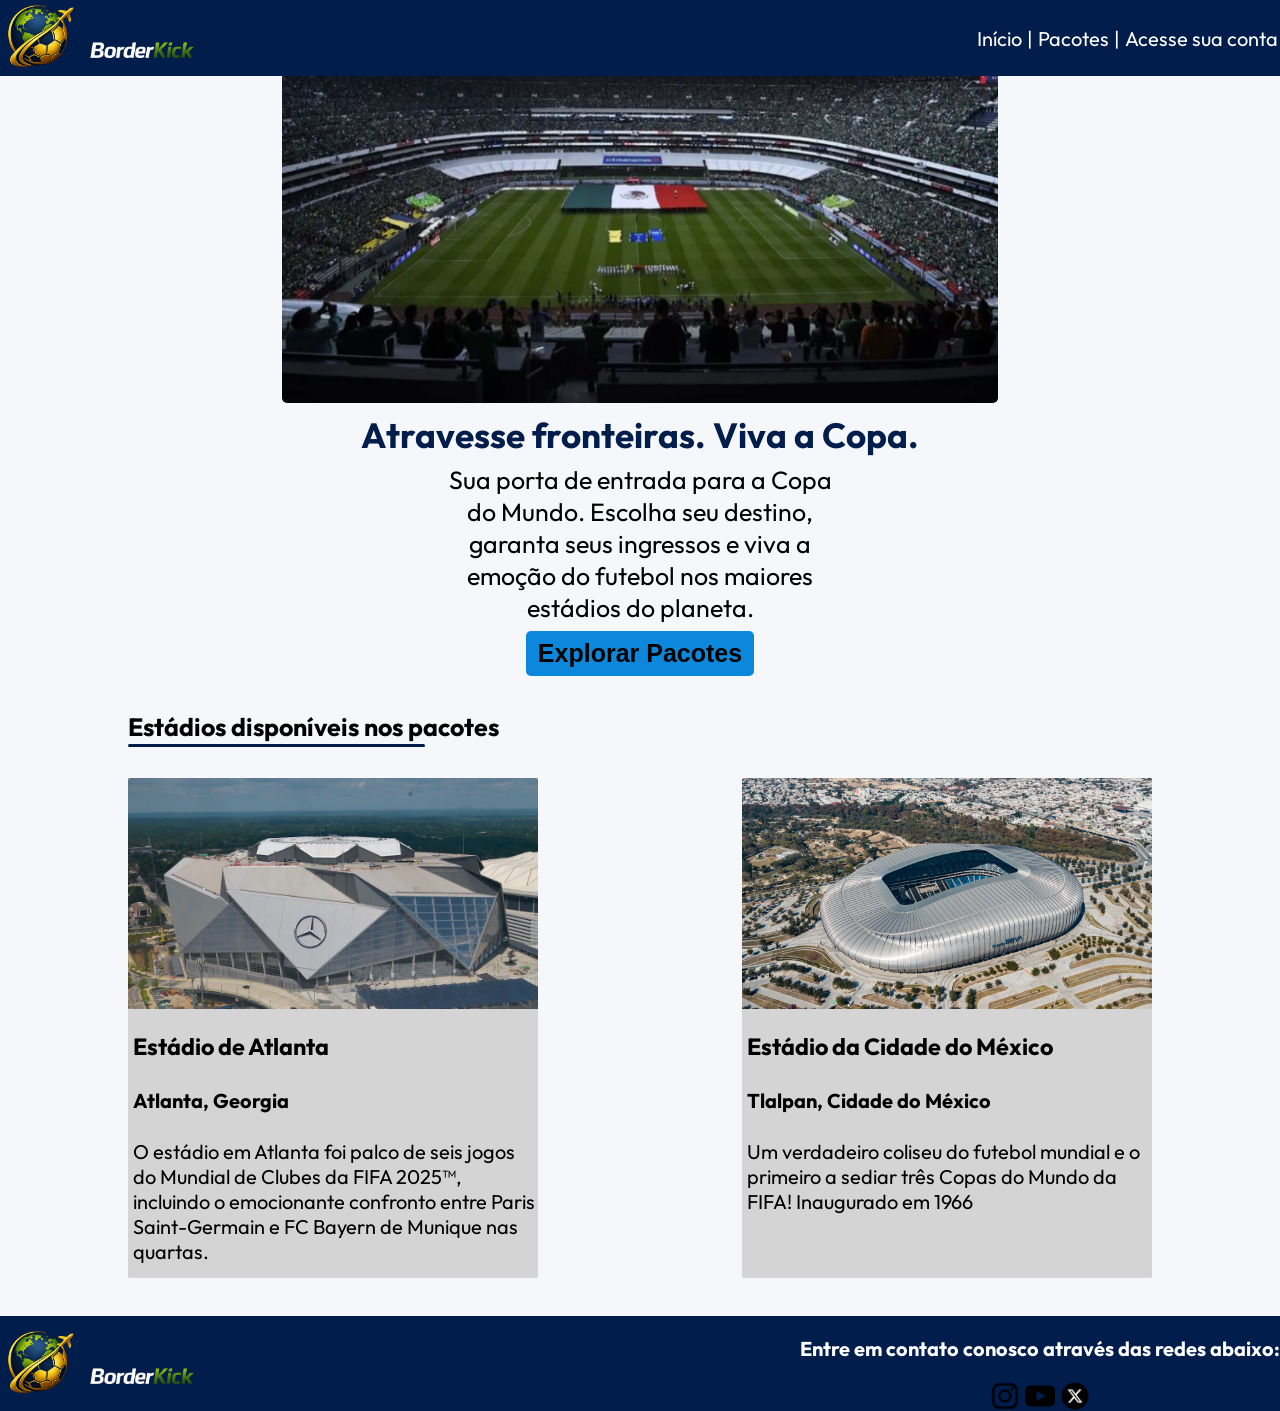
<file: index.html>
<!DOCTYPE html>
<html lang="pt-BR">
<head>
    <meta charset="UTF-8">
    <meta name="viewport" content="width=device-width, initial-scale=1.0">
    <link rel="preconnect" href="https://fonts.googleapis.com">
    <link rel="preconnect" href="https://fonts.gstatic.com" crossorigin>
    <link href="https://fonts.googleapis.com/css2?family=Outfit:wght@100..900&display=swap" rel="stylesheet">
    <link rel="icon" href="assets/icon.png">
    <link rel="stylesheet" href="main/style.css">
    <script src="main/script.js" defer></script>
    <title>BorderKick - Início</title>
</head>
<body>
    <header>
        <img src="assets/logo.png" class="headerfooterlogo">
        <nav>
            <a href="index.html">Início</a>
            <p>|</p>
            <a href="pacotes/pacotes.html">Pacotes</a>
            <p>|</p>
            <a href="login/login.html">Acesse sua conta</a> <!--Login-->
        </nav>
    </header>
    
    
    <main>
        <div class="slidecontainer"> <!--div for slides images-->
            <div class="slide">
                <img src="assets/slide/img1.png" style="width:100%">
            </div>
            <div class="slide">
                <img src="assets/slide/img2.png" style="width:100%">
            </div>
            <div class="slide">
                <img src="assets/slide/img3.png" style="width:100%">
            </div>
            <div class="slide">
                <img src="assets/slide/img4.png" style="width:100%">
            </div>
        
        </div>
        
        <div class="invitepack"> <!--text inviting customers to buy packs-->
            <h3>Atravesse fronteiras. Viva a Copa.</h3>
            <p>Sua porta de entrada para a Copa do Mundo. Escolha seu destino, garanta seus ingressos e viva a emoção do futebol nos maiores estádios do planeta.</p>
            <button onclick="window.location.href='pacotes/pacotes.html'" class="packs"><b>Explorar Pacotes</b></button>
        </div>

        <h3 class="estadios">Estádios disponíveis nos pacotes</h3>
        <div class="cardsslide"> <!--2 card slide EUA|MEX-->
            <div class="euaslidecontainer"> <!--it needs another function to work individually from first slide-->
                <div class="euaslide">
                    <img src="assets/euaslide/img1.png">
                    <div class="cardtext">
                        <h3>Estádio de Atlanta</h3>
                        <h4>Atlanta, Georgia</h4>
                        <p>O estádio em Atlanta foi palco de seis jogos do Mundial de Clubes da FIFA 2025™, incluindo o emocionante confronto entre Paris Saint-Germain e FC Bayern de Munique nas quartas.</p>
                    </div>
                </div>
                <div class="euaslide">
                    <img src="assets/euaslide/img2.png">
                    <div class="cardtext">
                        <h3>Estádio de Boston</h3>
                        <h4>Foxborough, Massachusetts</h4>
                        <p>O Boston Stadium já sediou inúmeros jogos de futebol ao longo dos anos, incluindo a Copa do Mundo Feminina da FIFA de 2003 e a Copa América Centenário em 2016.</p>
                    </div>
                </div>
                <div class="euaslide">
                    <img src="assets/euaslide/img3.png">
                    <div class="cardtext">
                        <h3>Estádio de Dallas</h3>
                        <h4>Houston, Texas</h4>
                        <p>Desde a inauguração, o estádio tem sido a casa do Dallas Cowboys, cinco vezes vencedores do Super Bowl. O local também já sediou partidas da Copa Ouro da Concacaf e da seleção mexicana ao longo dos anos.</p>
                    </div>
                </div>
                <div class="euaslide">
                    <img src="assets/euaslide/img4.png">
                    <div class="cardtext">
                        <h3>Estádio de Houston</h3>
                        <h4>Houston, Texas</h4>
                        <p>O estádio já recebeu o All-Star da MLS, jogos das seleções dos Estados Unidos e do México e três partidas da Copa América Centenário em 2016.</p>
                    </div>
                </div>
            </div>

            <div class="mexslidecontainer">
                <div class="mexslide">
                    <img src="assets/mexslide/img1.png">
                    <div class="cardtext">
                        <h3>Estádio da Cidade do México</h3>
                        <h4>Tlalpan, Cidade do México</h4>
                        <p>Um verdadeiro coliseu do futebol mundial e o primeiro a sediar três Copas do Mundo da FIFA! Inaugurado em 1966</p>
                    </div>
                </div>
                <div class="mexslide">
                    <img src="assets/mexslide/img2.png">
                    <div class="cardtext">
                        <h3>Estádio Guadalajara</h3>
                        <h4>Zapopan, Jalisco</h4>
                        <p>O estádio foi uma das sedes da Copa do Mundo Sub-17 da FIFA em 2011 e recebeu também os Jogos Pan-Americanos no mesmo ano.</p>
                    </div>
                </div>
                <div class="mexslide"> <!--it needs an update-->
                    <img src="assets/mexslide/img3.png">
                    <div class="cardtext">
                        <h3>Estádio Monterrey</h3>
                        <h4>Guadalupe, Nuevo León</h4>
                        <p>Além de ser a casa de Monterrey durante toda a temporada da Liga MX, o palco também sediou oito jogos do Concacaf W Championship de 2022.</p>
                    </div>
                </div>
            </div>

        </div>
    </main>

    <footer>
        <img src="assets/logo.png" class="headerfooterlogo">
        <!--contatos-->
        <div>
            <p>Entre em contato conosco através das redes abaixo:</p>
            <div class="info">
                <a href="https://instagram.com"><img src="assets/instagram.png"></a>
                <a href="https://youtube.com"><img src="assets/youtube.png"></a>
                <a href="https://x.com"><img src="assets/x.png"></a>
            </div>
        </div>
    </footer>
    
</body>
</html>
</file>
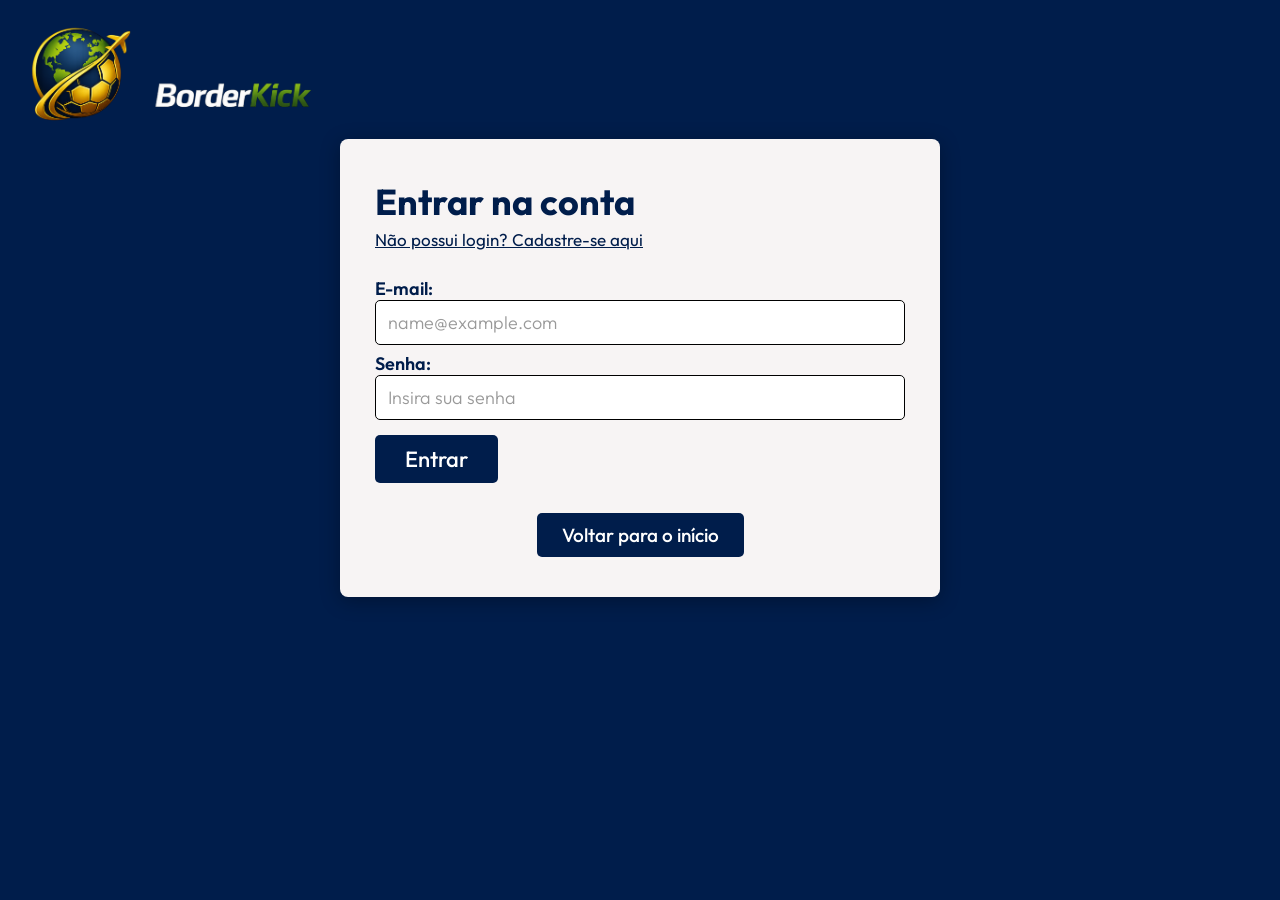
<file: login/login.html>
<!DOCTYPE html>
<html lang="pt-BR">
<head>
    <meta charset="UTF-8">
    <meta name="viewport" content="width=device-width, initial-scale=1.0">
    <link rel="preconnect" href="https://fonts.googleapis.com">
    <link rel="preconnect" href="https://fonts.gstatic.com" crossorigin>
    <link href="https://fonts.googleapis.com/css2?family=Outfit:wght@100..900&display=swap" rel="stylesheet">
    <link rel="icon" href="../assets/icon.png">
    <link rel="stylesheet" href="login.css">
    <title>BorderKick - Login</title>
</head>
<body>
    
    <header>
        <img src="../assets/logo.png" alt="BorderKick Logo">
    </header>

    <main>

        <div class="welcome">
            <h1>Entrar na conta</h1>
            <a href="../cadastro/cadastro.html" class="register">Não possui login? Cadastre-se aqui</a>
        </div>

        <form>
            <div>
                <label for="Email">E-mail:</label><br>
                <input required type="email" name="Email" id="Email" placeholder="name@example.com">
            </div>

            <div>
                <label for="Senha">Senha:</label><br>
                <input required type="password" name="Senha" id="Senha" placeholder="Insira sua senha" minlength="8">
            </div>

            <button type="submit">Entrar</button>
        </form>

        <button onclick="window.location.href='../index.html'" id="back-button">Voltar para o início</button>
    </main>
</body>
</html>
</file>
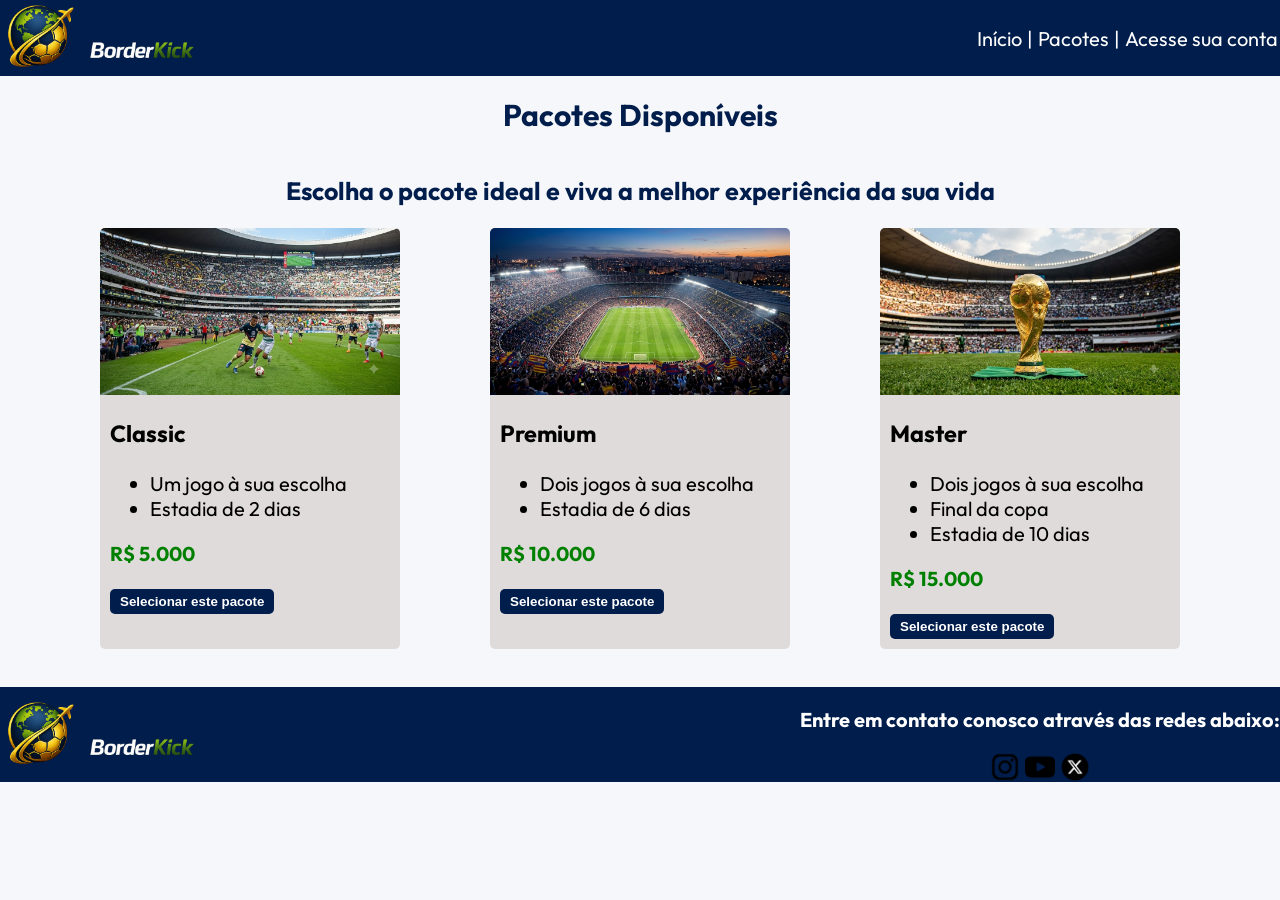
<file: pacotes/pacotes.html>
<!DOCTYPE html>
<html lang="en">
<head>
    <meta charset="UTF-8">
    <meta name="viewport" content="width=device-width, initial-scale=1.0">
    <link rel="preconnect" href="https://fonts.googleapis.com">
    <link rel="preconnect" href="https://fonts.gstatic.com" crossorigin>
    <link href="https://fonts.googleapis.com/css2?family=Outfit:wght@100..900&display=swap" rel="stylesheet">
    <link rel="stylesheet" href="pacotes.css">
    <script src="pacotes.js" defer></script>
    <link rel="icon" href="../assets/icon.png">
    <title>BorderKick - Pacotes</title>
</head>
<body>
    <header>
        <img src="../assets/logo.png" class="headerfooterlogo">
        <nav>
            <a href="../index.html">Início</a>
            <p>|</p>
            <a href="pacotes.html">Pacotes</a>
            <p>|</p>
            <a href="../login/login.html">Acesse sua conta</a> <!--Login-->
        </nav>
    </header>

    <main>
        <h1>Pacotes Disponíveis</h1>
        <h2>Escolha o pacote ideal e viva a melhor experiência da sua vida</h2>

        <div class="packs">
            <div class="packcard">
                <img src="../assets/pacotes/1.png" alt="">
                <div class="packtext">
                    <h3>Classic</h3>
                    <ul>
                    <li>Um jogo à sua escolha</li>
                    <li>Estadia de 2 dias</li>
                    </ul>
                    <p>R$ 5.000</p>
                    <button onclick="naodaagr()">Selecionar este pacote</button>
               </div>
            </div>
            <div class="packcard">
                <img src="../assets/pacotes/2.png" alt="">
                <div class="packtext">
                    <h3>Premium</h3>
                    <ul>
                    <li>Dois jogos à sua escolha</li>
                    <li>Estadia de 6 dias</li>
                    </ul>
                    <p>R$ 10.000</p>
                    <button onclick="naodaagr()">Selecionar este pacote</button>
                </div>
            </div>
            <div class="packcard">
                <img src="../assets/pacotes/3.png" alt="">
                <div class="packtext">
                    <h3>Master</h3>
                    <ul>
                    <li>Dois jogos à sua escolha</li>
                    <li>Final da copa</li>
                    <li>Estadia de 10 dias</li>
                    </ul>
                    <p>R$ 15.000</p>
                    <button onclick="naodaagr()">Selecionar este pacote</button>
                </div>
            </div>
        </div>
        
    </main>
    
    <footer>
        <img src="../assets/logo.png" class="headerfooterlogo">
        <!--contatos-->
        <div>
            <p>Entre em contato conosco através das redes abaixo:</p>
            <div class="info">
                <a href="https://instagram.com"><img src="../assets/instagram.png"></a>
                <a href="https://youtube.com"><img src="../assets/youtube.png"></a>
                <a href="https://x.com"><img src="../assets/x.png"></a>
            </div>
        </div>
    </footer>

    <dialog id="dialog">
            <h4>Não disponível ainda</h4>
            <p>Infelizmente, não conseguimos fazer um carrinho de compras pra funcionar perfeitamente, mas acreditamos que em breve conseguiremos</p>
            <button onclick="voltar()">Voltar</button>
    </dialog>
</body>
</html>
</file>
<file: main/style.css>
/* ============================================================ default ============================================================*/
:root{
    font-family: 'Outfit', sans-serif;
    font-size: 20px;
    --azul-escuro: rgb(0, 29, 75);
    --branco-padrao: white;
    --preto-padrao: black;
    --cinza-account: lightgray;
    --back-button: rgb(11, 136, 219);
    --backcardslide: rgb(212, 212, 212);

    --padding-left-right-mainslide: 15%;
}

img{
    display: block;
    width: 100%;
    height: auto;
}

body{
    margin: 0;
    display: flex;
    flex-direction: column;
    background-color: #F5F7FA;
    width: 100%;
    box-sizing: border-box;
}

/*headerfooterlogo class was here*/
.headerfooterlogo{
    width: 200px;
    height: 76.19px;
}

/*removing underline in links*/
a{text-decoration: none;}

/*============================================================ head ============================================================*/

header{
    position: fixed;
    display: flex;
    flex-direction: row;
    justify-content:space-between;
    background-color: var(--azul-escuro);
    background-size: cover;
    background-position: center;
    width: 100%;
    box-sizing: border-box;
    z-index: 2;
}

nav{
    display: flex;
    flex-direction: row;
    align-items: center;
    gap: 5px;
    padding-right: 2px;
}

nav a, nav p{
    color: var(--branco-padrao);
}

/*============================================================ main ============================================================*/
main{
    display: flex;
    flex-direction: column;
    max-width: 80vw;
    margin: 0 auto;
}

/*main slide*/
.slidecontainer{
    width: 70%;
    height: auto;
    padding-left: var(--padding-left-right-mainslide);
    padding-right: var(--padding-left-right-mainslide);
    display: flex;
    flex-direction: column;
    align-items: center;
    justify-content: center;
    gap: 1mm;
}

.slide img{
    border-bottom-left-radius: 5px;
    border-bottom-right-radius: 5px;
}

/*packs and invite*/

.invitepack{
    text-align: center;
    
    align-items: center;
    flex-direction: column;
    display: flex;
    gap: 7px;
    margin: 10px 0px;
}

.invitepack h3{
    margin: 0px;
    font-size: 35px;
    color: var(--azul-escuro);
}

.invitepack p{
    max-width: 40%;
    margin: 0px;
    font-size: 25px;
}

.packs{
    padding: 8px 12px;
    min-width: fit-content;

    font-size: 25px;
    border-radius: 5px;
    border-style: none;
    
    background-color: var(--back-button);
    box-shadow: 0 0 0 1 rgb(black);
    cursor: pointer;

    transition: all 0.2s ease;
}

.packs:hover{
    color: var(--azul-escuro);
    transform: scale(1.1);
    font-size: 25px;
}

/*cards EUA|MEX*/
.estadios{
    font-size: 25px;
    max-width: fit-content;
    position: relative;
}

.estadios::after{
    content: '';
    position: absolute;
    
    bottom: -4px;
    left: 0;

    width: 80%;
    height: 3px;
    background-color: var(--azul-escuro);
    border-radius: 5px;
}


.cardsslide{
    display: flex;
    flex-direction: row;
    gap: 20%;

    padding-top: 10px;

}

.euaslidecontainer, .mexslidecontainer{
    width: 500px;
    height: 500px;
    overflow: hidden;
    
    text-align: center;

    border-radius: 2px;
}

.euaslide, .mexslide{
    height: 100%;
    background-color: var(--backcardslide);
    text-align: left;
}

/*Benjamim, vê isso aqui pls*/
.cardtext{
    padding-left: 5px;

}


/*============================================================ footer ============================================================*/
footer{
    display: flex;
    flex-direction: row;
    align-items: center;
    justify-content:space-between;
    background-color: var(--azul-escuro);
    background-size: cover;
    background-position: center;
    width: 100%;
    box-sizing: border-box;
    
    transform: translateY(40%);
}

footer p{
    color: var(--branco-padrao);
    font-weight: bold;
}

.info{
    display: flex;
    flex-direction: row;
    justify-content: center;
    gap: 5px;
}

.info img{
    width: 30px;
    height: auto;
}

/* ============================================================ responsividade - telas médias (tablets) ============================================================*/
@media (min-width: 769px) and (max-width: 1024px) {
    header {
        gap: 50vw;
        padding: 5px 15px;
    }

    .headerfooterlogo {
        width: 150px;
        height: auto;
    }

    main {
        max-width: 90vw;
        margin-top: 80px;
    }

    .slidecontainer {
        width: 85%;
        padding-left: 5%;
        padding-right: 5%;
    }

    .invitepack h3 {
        font-size: 28px;
    }

    .invitepack p {
        max-width: 60%;
        font-size: 20px;
    }

    .packs {
        font-size: 20px;
        padding: 8px 15px;
    }

    .packs:hover {
        font-size: 20px;
    }

    .estadios {
        font-size: 22px;
    }

    .estadios::after {
        width: 70%;
        height: 2px;
    }

    .cardsslide {
        gap: 15%;
        flex-wrap: wrap;
        justify-content: center;
    }

    .euaslidecontainer,
    .mexslidecontainer {
        width: 350px;
        height: 380px;
    }

    .euaslide img,
    .mexslide img {
        height: 180px;
        object-fit: cover;
    }

    .cardtext h3 {
        font-size: 16px;
        margin: 5px 0;
    }

    .cardtext h4 {
        font-size: 14px;
        margin: 3px 0;
    }

    .cardtext p {
        font-size: 13px;
        margin: 5px 0;
        padding-right: 5px;
    }

    footer {
        transform: translateY(20%);
        padding: 15px 25px;
        flex-wrap: wrap;
        gap: 15px;
        justify-content: center;
    }

    footer p {
        font-size: 16px;
        text-align: center;
        margin: 5px 0;
    }

    .info img {
        width: 25px;
    }
}

/* ============================================================ responsividade - celulares ============================================================*/
@media (max-width: 768px) {
    header {
        gap: 20vw;
        padding: 5px 8px;
        flex-wrap: wrap;
        align-items: center;
        position: relative;
    }

    .headerfooterlogo {
        width: 100px;
        height: auto;
    }

    .account {
        padding: 3px 6px;
        font-size: 12px;
        border-bottom-left-radius: 3px;
        border-bottom-right-radius: 3px;
    }

    .account a {
        padding: 3px;
        font-size: 12px;
    }

    main {
        max-width: 98vw;
        margin-top: 0px;
        padding-top: 10px;
    }

    .slidecontainer {
        width: 98%;
        padding-left: 1%;
        padding-right: 1%;
    }

    .slide img {
        border-bottom-left-radius: 3px;
        border-bottom-right-radius: 3px;
    }

    .invitepack {
        gap: 5px;
        margin: 8px 0px;
    }

    .invitepack h3 {
        font-size: 18px;
        margin: 5px 0;
    }

    .invitepack p {
        max-width: 95%;
        font-size: 14px;
        margin: 5px 0;
    }

    .packs {
        font-size: 14px;
        padding: 6px 12px;
        border-radius: 3px;
    }

    .packs:hover {
        font-size: 14px;
        transform: scale(1.05);
    }

    .estadios {
        font-size: 16px;
        margin: 8px 0;
        max-width: 100%;
    }

    .estadios::after {
        width: 50%;
        height: 2px;
        bottom: -2px;
    }

    .cardsslide {
        gap: 15px;
        flex-direction: column;
        align-items: center;
        padding-top: 5px;
    }

    .euaslidecontainer,
    .mexslidecontainer {
        width: 280px;
        height: 320px;
        border-radius: 3px;
    }

    .euaslide,
    .mexslide {
        border-radius: 3px;
    }

    .euaslide img,
    .mexslide img {
        height: 150px;
        object-fit: cover;
        border-top-left-radius: 3px;
        border-top-right-radius: 3px;
    }

    .cardtext {
        padding-left: 8px;
        padding-right: 5px;
    }

    .cardtext h3 {
        font-size: 14px;
        margin: 4px 0;
    }

    .cardtext h4 {
        font-size: 12px;
        margin: 2px 0;
        color: #555;
    }

    .cardtext p {
        font-size: 11px;
        margin: 4px 0;
        padding-right: 5px;
        line-height: 1.4;
    }

    footer {
        transform: translateY(0);
        padding: 12px 15px;
        flex-direction: column;
        align-items: center;
        gap: 10px;
        margin-top: 20px;
    }

    footer .headerfooterlogo {
        width: 100px;
    }

    footer p {
        font-size: 13px;
        text-align: center;
        margin: 5px 0;
    }

    .info {
        gap: 10px;
        justify-content: center;
    }

    .info img {
        width: 22px;
        height: auto;
    }
}

/* ============================================================ responsividade - celulares muito pequenos ============================================================*/
@media (max-width: 380px) {
    header {
        gap: 10vw;
        padding: 3px 5px;
    }

    .headerfooterlogo {
        width: 80px;
    }

    .account {
        font-size: 10px;
        padding: 2px 4px;
    }

    .account a {
        font-size: 10px;
        padding: 2px;
    }

    .invitepack h3 {
        font-size: 15px;
    }

    .invitepack p {
        font-size: 12px;
    }

    .packs {
        font-size: 12px;
        padding: 4px 10px;
    }

    .packs:hover {
        font-size: 12px;
    }

    .estadios {
        font-size: 14px;
    }

    .euaslidecontainer,
    .mexslidecontainer {
        width: 240px;
        height: 280px;
    }

    .euaslide img,
    .mexslide img {
        height: 120px;
    }

    .cardtext h3 {
        font-size: 12px;
    }

    .cardtext h4 {
        font-size: 11px;
    }

    .cardtext p {
        font-size: 10px;
    }

    footer p {
        font-size: 11px;
    }

    .info img {
        width: 18px;
    }
}
</file>
<file: login/login.css>
/*Gerado pelo Deepseek e mexido por Ramos*/

/* ============================================================ default ============================================================*/
:root {
    font-family: 'Outfit', sans-serif;
    font-size: 20px;
    --azul-escuro: rgb(0, 29, 75);
    --branco-padrao: rgb(247, 244, 244);
    --preto-padrao: black;
    --button-text: white;
    --back-button-opposite: rgb(63, 122, 216);
}

* {
    box-sizing: border-box;
    margin: 0;
    padding: 0;
}

body {
    background-color: var(--azul-escuro);
    min-height: 100vh;
    margin: 0;
    padding: 20px;
}

header img{
    width: 300px;
    height: auto;
}

/* ============================================================ main container ============================================================*/
main {
    display: flex;
    flex-direction: column;
    background-color: var(--branco-padrao);
    width: 100%;
    max-width: 600px;
    padding: 40px 35px;
    border-radius: 8px;
    margin: 0 auto;
    gap: 25px;
    box-shadow: 0 4px 20px rgba(0, 0, 0, 0.3);
}

/* ============================================================ welcome ============================================================*/
main > div {
    display: flex;
    flex-direction: column;
    gap: 5px;
}

h1 {
    margin: 0;
    font-weight: 700;
    font-size: 1.8rem;
    color: var(--azul-escuro);
}

main > div a {
    font-size: 0.85rem;
    color: var(--azul-escuro);
    text-decoration: underline;
    transition: color 0.2s ease;
    width: fit-content;
}

main > div a:hover {
    color: var(--back-button-opposite);
}

/* ============================================================ form ============================================================*/
form {
    display: flex;
    flex-direction: column;
    gap: 5px;
}

label {
    font-weight: 600;
    color: var(--azul-escuro);
    font-size: 0.9rem;
}

input {
    width: 100%;
    padding: 10px 12px;
    border-radius: 5px;
    border-style: solid;
    border-width: 1.5px;
    border-color: var(--preto-padrao);
    font-family: 'Outfit', sans-serif;
    font-size: 0.9rem;
    transition: border-color 0.2s ease;
    background-color: white;
}

input:focus {
    outline: none;
    border-color: var(--back-button-opposite);
    box-shadow: 0 0 0 3px rgba(63, 122, 216, 0.2);
}

input::placeholder {
    color: #999;
    font-weight: 300;
}

/* ============================================================ buttons ============================================================*/
button[type="submit"] {
    border-radius: 5px;
    border-style: none;
    background-color: var(--azul-escuro);
    width: fit-content;
    padding: 10px 30px;
    color: var(--button-text);
    cursor: pointer;
    font-size: 1.1rem;
    font-family: 'Outfit', sans-serif;
    font-weight: 500;
    transition: all 0.25s ease;
    margin-top: 10px;
    align-self: flex-start;
}

button[type="submit"]:hover {
    transform: scale(1.05);
    background-color: var(--back-button-opposite);
    box-shadow: 0 4px 12px rgba(63, 122, 216, 0.3);
}

main > button:last-of-type {
    align-self: center;
    border-radius: 5px;
    border-style: none;
    background-color: var(--azul-escuro);
    padding: 10px 25px;
    color: var(--button-text);
    cursor: pointer;
    font-size: 0.95rem;
    font-family: 'Outfit', sans-serif;
    font-weight: 500;
    transition: all 0.25s ease;
    margin-top: 5px;
}

main > button:last-of-type:hover {
    transform: scale(1.05);
    background-color: var(--back-button-opposite);
    box-shadow: 0 4px 12px rgba(63, 122, 216, 0.3);
}

/* ============================================================ responsiveness ============================================================*/
@media (max-width: 768px) {
    main {
        padding: 30px 20px;
        max-width: 100%;
        border-radius: 5px;
    }

    h1 {
        font-size: 1.5rem;
    }

    input {
        padding: 8px 10px;
        font-size: 0.85rem;
    }

    button[type="submit"] {
        font-size: 1rem;
        padding: 8px 25px;
        width: 100%;
        align-self: center;
    }

    main > button:last-of-type {
        font-size: 0.85rem;
        padding: 8px 20px;
        width: 100%;
    }
}

@media (max-width: 480px) {
    main {
        padding: 20px 15px;
        gap: 18px;
    }

    h1 {
        font-size: 1.3rem;
    }

    main > div a {
        font-size: 0.75rem;
    }

    label {
        font-size: 0.8rem;
    }

    input {
        padding: 7px 8px;
        font-size: 0.8rem;
    }

    button[type="submit"] {
        font-size: 0.9rem;
        padding: 8px 20px;
    }
}
</file>
<file: pacotes/pacotes.css>
/* ============================================================ default ============================================================*/
:root{
    font-family: 'Outfit', sans-serif;
    font-size: 20px;
    --azul-escuro: rgb(0, 29, 75);
    --branco-padrao: white;
    --preto-padrao: black;
    --back-button: rgb(11, 136, 219);
    --backcardslide: rgb(224, 219, 219);

    --padding-left-right-mainslide: 15%;
}

img{
    display: block;
    width: 100%;
    height: auto;
}

body{
    margin: 0;
    display: flex;
    flex-direction: column;
    background-color: #F5F7FA;
    width: 100%;
    box-sizing: border-box;
}

/*headerfooterlogo class was here*/
.headerfooterlogo{
    width: 200px;
    height: 76.19px;
}

/*removing underline in links*/
a{text-decoration: none;}

/*============================================================ header ============================================================*/

header{
    position: sticky;
    display: flex;
    flex-direction: row;
    justify-content:space-between;
    background-color: var(--azul-escuro);
    background-size: cover;
    background-position: center;
    width: 100%;
    box-sizing: border-box;
    z-index: 1;
}
nav{
    display: flex;
    flex-direction: row;
    align-items: center;
    gap: 5px;
    padding-right: 2px;
}

nav a, nav p{
    color: var(--branco-padrao);
}

/*main=======================================================================================*/
main{
    display: flex;
    flex-direction: column;
    align-items: center;
    justify-content:center
}

h1{
    color: var(--azul-escuro);
    font-size: 30px;
}

h2{
    color: var(--azul-escuro);
    font-size: 25px;
}

.packs{
    display: flex;
    justify-content: center;
    gap: 10%;
}

.packcard{
    background-color: var(--backcardslide);
    border-radius: 5px;
}

.packcard img{
    width: 300px;
    height: auto;
    border-top-left-radius: 5px;
    border-top-right-radius: 5px;
}

.packtext{
    padding: 10px;
    padding-top: 0;
}

.packtext p{
    color: green;
    font-weight: bold;
}

button{
    border-radius: 5px;
    border-style: none;
    background-color: var(--azul-escuro);
    color: var(--branco-padrao);
    font-weight: bold;
    padding: 5px 10px;
    transition: all 0.2s ease;
}

button:hover{
    background-color: rgb(11, 136, 219);
    transform: scale(1.1);
}

/*============================================================ footer ============================================================*/
footer{
    display: flex;
    flex-direction: row;
    align-items: center;
    justify-content:space-between;
    background-color: var(--azul-escuro);
    background-size: cover;
    background-position: center;
    width: 100%;
    box-sizing: border-box;
    
    transform: translateY(40%);
}

footer p{
    color: var(--branco-padrao);
    font-weight: bold;
}

.info{
    display: flex;
    flex-direction: row;
    justify-content: center;
    gap: 5px;
}

.info img{
    width: 30px;
    height: auto;
}

/*dialog==============================================================*/
dialog{
    display: none;
    align-items: center;
    justify-content: center;
    flex-direction: column;
    width: 600px;
    height: fit-content;
    background-color: white;
    backdrop-filter: rgb(1, 1, 1, 0.1);
    border-radius: 5px;
    border-style: solid;
    border-width: 0.1px;
    z-index: 2;
}

dialog h4{
    font-size: 30px;
    color: black;
}
</file>
